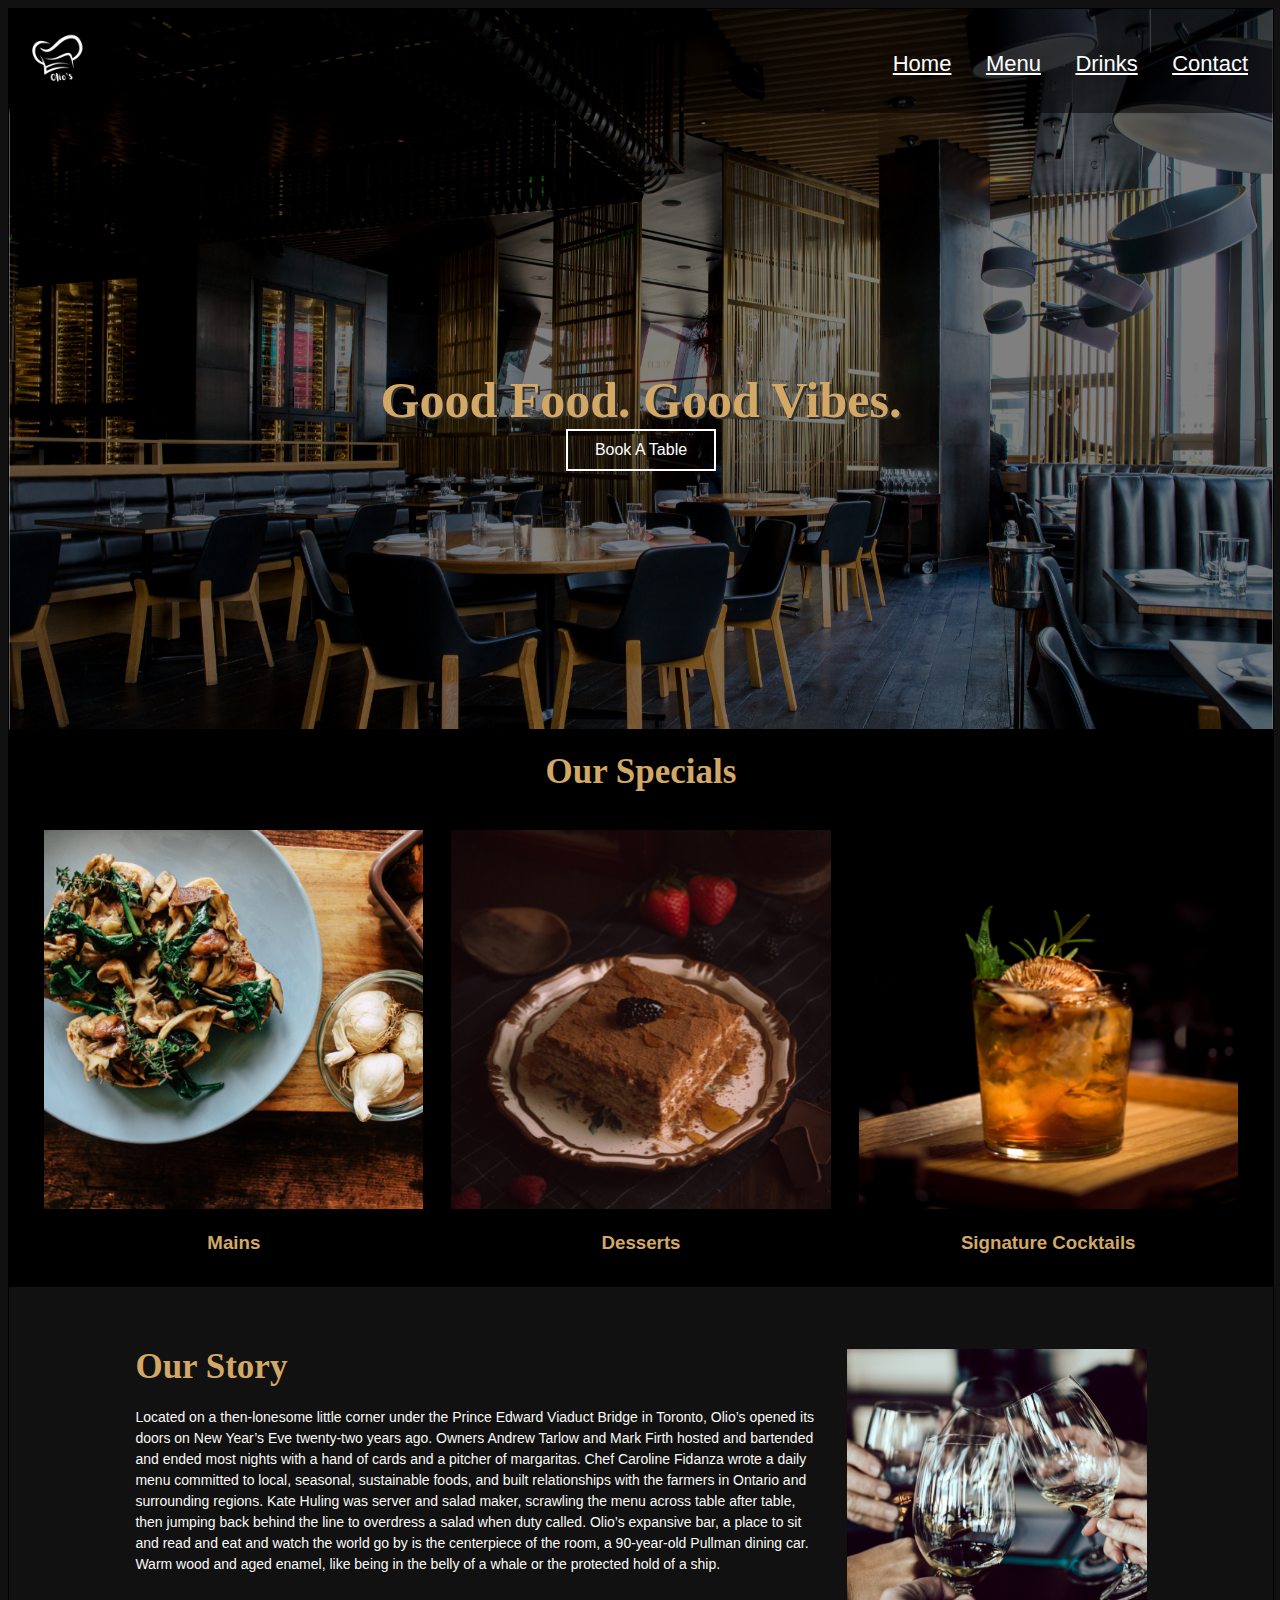
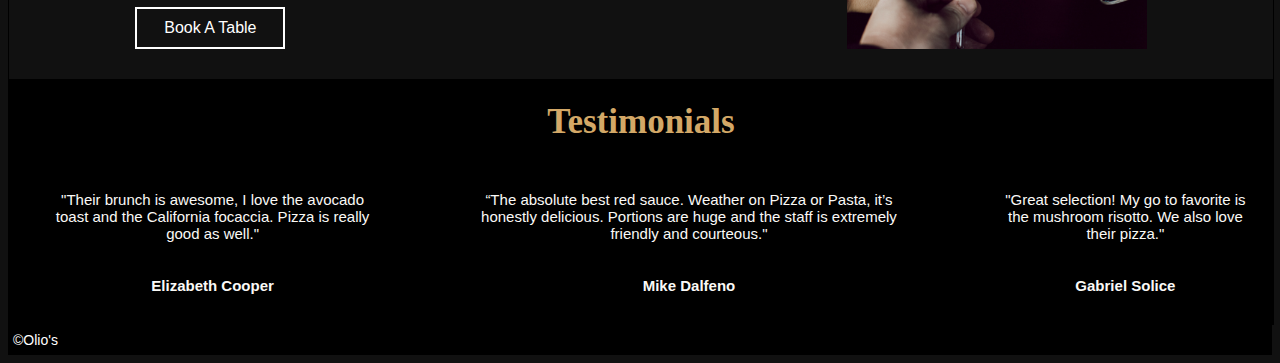
<file: index.html>
<!DOCTYPE html>
<html lang="en">
<head>
<title>Olio's</title>
<meta charset="UTF-8">
<meta name="description" content="Toronto's chill haunt with a vintage vibe offering craft beers and a well crafted wine selection">
<link href="css/style.css" rel="stylesheet" type="text/css"?>
<meta name="viewport" content="width=device-width, initial-scale=1.0">
</head>

<body>
    <div class="wrapper">

        <div class="hero">

            <div class="header">
                <a href="index.html">
                    <img class="logo" src="img/Olio's option1.png" alt="logo">
                </a>
                <div class="nav">
                    <ol>
                        <li><a href="index.html">Home</a></li>
                        <li><a href="menu.html">Menu</a></li>
                        <li><a href="drinks.html">Drinks</a></li>
                        <li><a href="contact.html">Contact</a></li>
                    </ol>
                </div>
            </div>

            <div class="banner">
                <h2>Good Food. Good Vibes.</h2>

                <div class="btn-container">
                    <a href="contact.html">
                    <button class="btn btn--booknow">Book A Table</button></a>
                </div>
            </div>

        </div>

        <div class="special-menu">
            <h1>Our Specials</h1>

            <div class="flex">

                <div class="food-item">
                    <a href="menu.html">
                    <img class="food-img" src="img/food/appetizer3.png"></a>
                    <!--Photo by Lottie Griffiths on Unsplash-->
                 <div class="text">
                    <h3>Mains</h3>
                    <a href="menu.html"></a>
                    </div>
                 </div>

                <div class="food-item">
                    <a href="menu.html">
                    <img class="food-img" src="img/food/dessert1.png"></a>
                    <!--Photo by Taqnia  Creative Studio on Unsplash-->
                    <div class="text">
                        <h3>Desserts</h3>
                        <a href="menu.html"></a>
                    </div>
                </div>

                <div class="food-item">
                    <a href="drinks.html">
                    <img class="food-img" src="img/drinks/sc1.png"></a>
                    <!--Photo by Ash Edmonds on Unsplash-->
                    <div class="text">
                        <h3>Signature Cocktails</h3>
                        <a href="drinks.html"></a>
                    </div>
                </div>
            </div>

        </div>

        <div class="section">
            <div class="text">
                <h1>Our Story</h1>
                <p>Located on a then-lonesome little corner under the Prince Edward Viaduct Bridge in Toronto, Olio’s opened its doors on New Year’s Eve twenty-two years ago. Owners Andrew Tarlow and Mark Firth hosted and bartended and ended most nights with a hand of cards and a pitcher of margaritas. Chef Caroline Fidanza wrote a daily menu committed to local, seasonal, sustainable foods, and built relationships with the farmers in Ontario and surrounding regions. Kate Huling was server and salad maker, scrawling the menu across table after table, then jumping back behind the line to overdress a salad when duty called.
                    Olio’s expansive bar, a place to sit and read and eat and watch the world go by is the centerpiece of the room, a 90-year-old Pullman dining car. Warm wood and aged enamel, like being in the belly of a whale or the protected hold of a ship. 
                    </p>

                <br>

                <div class="btn-container--booktable">
                    <a href="contact.html">
                    <button class="btn btn--booknow">Book A Table</button></a>
                </div>
            
            </div>
            <img src="img/ourstory.png">
            <!--Photo by Scott Warman on Unsplash-->
        </div>
        
        <div class="customer-reviews">

            <h1>Testimonials</h1>

            <div class="testimonials">
			
                <div class="testimonial__info">
				    <p class="testimonial__text">
					"Their brunch is awesome, I love the avocado toast and the California focaccia. Pizza is really good as well."
				    </p>

                    <div class="testimonial__id">
                    <h4 class="testimonial__name">Elizabeth Cooper</h4>
                    </div>
                </div>

                <div class="testimonial__info">
				    <p class="testimonial__text">
					“The absolute best red sauce. Weather on Pizza or Pasta, it’s honestly delicious. Portions are huge and the staff is extremely friendly and courteous."
				    </p>

                    <div class="testimonial__id">
                    <h4 class="testimonial__name">Mike Dalfeno</h4>
                    </div>
                </div>

                <div class="testimonial__info">
				    <p class="testimonial__text">
					"Great selection! My go to favorite is the mushroom risotto. We also love their pizza."
				    </p>

                    <div class="testimonial__id">
                    <h4 class="testimonial__name">Gabriel Solice</h4>
                    </div>
                </div>

            </div>

        </div>


    </div>
</body>

<footer class="footer">
    <p>&copy;Olio's</p>

</footer>

</html>
</file>
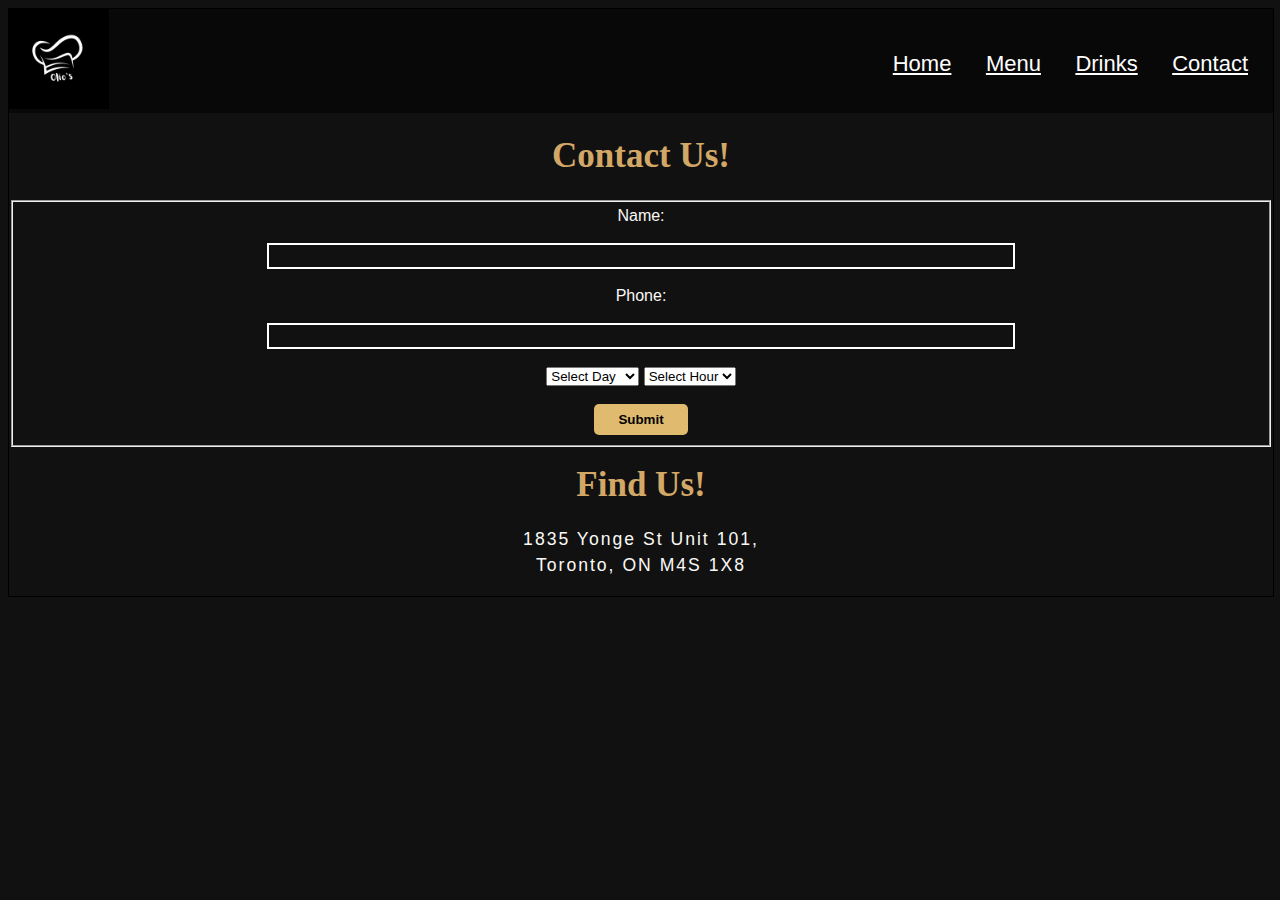
<file: contact.html>
<!DOCTYPE html>
<html lang="en">
    <head>
        <title>Contact Us!</title>
        <meta charset="UTF-8" />
        <meta name="description" content="Contact Us" />
        <link href="css/style.css" rel="stylesheet" type="text/css" ? />
        <meta name="viewport" content="width=device-width, initial-scale=1.0">
    </head>

    <body>
        <div class="wrapper">
            <div class="navbar">
                <div class="header">
                    <a href="index.html">
                        <img
                            class="logo"
                            src="img/Olio's option1.png"
                            alt="logo"
                        />
                    </a>
                    <div class="nav">
                        <ol>
                            <li><a href="index.html">Home</a></li>
                            <li><a href="menu.html">Menu</a></li>
                            <li><a href="drinks.html">Drinks</a></li>
                            <li><a href="contact.html">Contact</a></li>
                        </ol>
                    </div>
                </div>
            </div>

            <h1>Contact Us!</h1>
            <div class="contact-us">
                <div class="form">
                    <form action="php/handler.php" method="get">
                        <fieldset>
                            <label for="name">Name:</label>
                            <br>
                            <br>
                            <input
                                type="text"
                                name="f_name"
                                id="name"
                                class="margin-input"
                            />

                            <br>
                            <br>

                            <label for="number">Phone:</label>
                            <br>
                            <br>
                            <input
                                type="number"
                                name="number"
                                id="number"
                                class="margin-input"
                            />

                            <br>
                            <br>

                            <select name="days">
                                <option value="day-select">Select Day</option>
                                <option value="sunday">Sunday</option>
                                <option value="monday">Monday</option>
                                <option value="tuesday">Tuesday</option>
                                <option value="wednesday">Wednesday</option>
                                <option value="thursday">Thursday</option>
                                <option value="friday">Friday</option>
                                <option value="saturday">Saturday</option>
                            </select>

                            

                            <select name="hours">
                                <option value="hour-select">Select Hour</option>
                                <option value="10">10: 00</option>
                                <option value="10">12: 00</option>
                                <option value="10">14: 00</option>
                                <option value="10">16: 00</option>
                                <option value="10">18: 00</option>
                                <option value="10">20: 00</option>
                                <option value="10">22: 00</option>
                            </select>

                            <br>
                            <br>

                            <input type="submit" class="submit-btn">
                        </fieldset>
                    </form>
                </div>

                <div class="address">
                    <h1>Find Us!</h1>
                    <p class="address-text">
                        1835 Yonge St Unit 101, <br>
                        Toronto, ON M4S 1X8
                    </p>
                </div>
            </div>
        </div>
    </body>

</html>
</file>
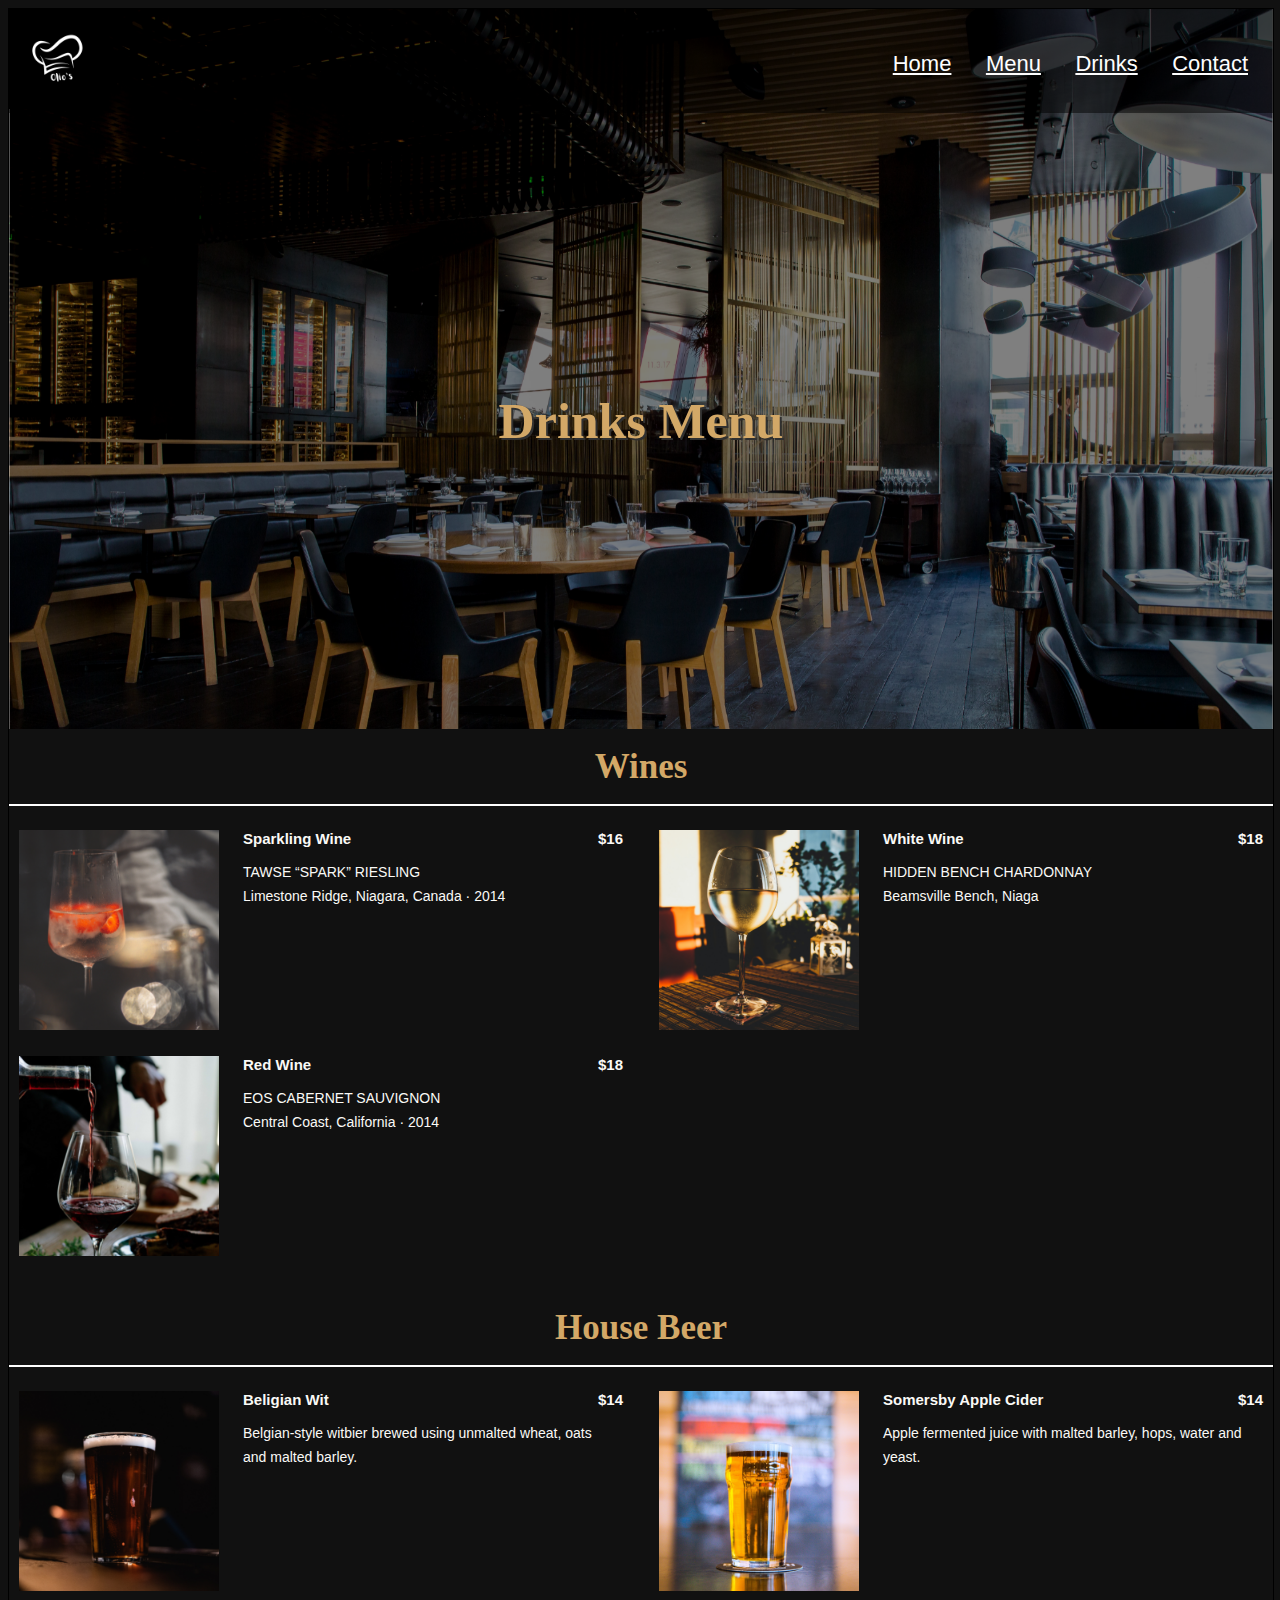
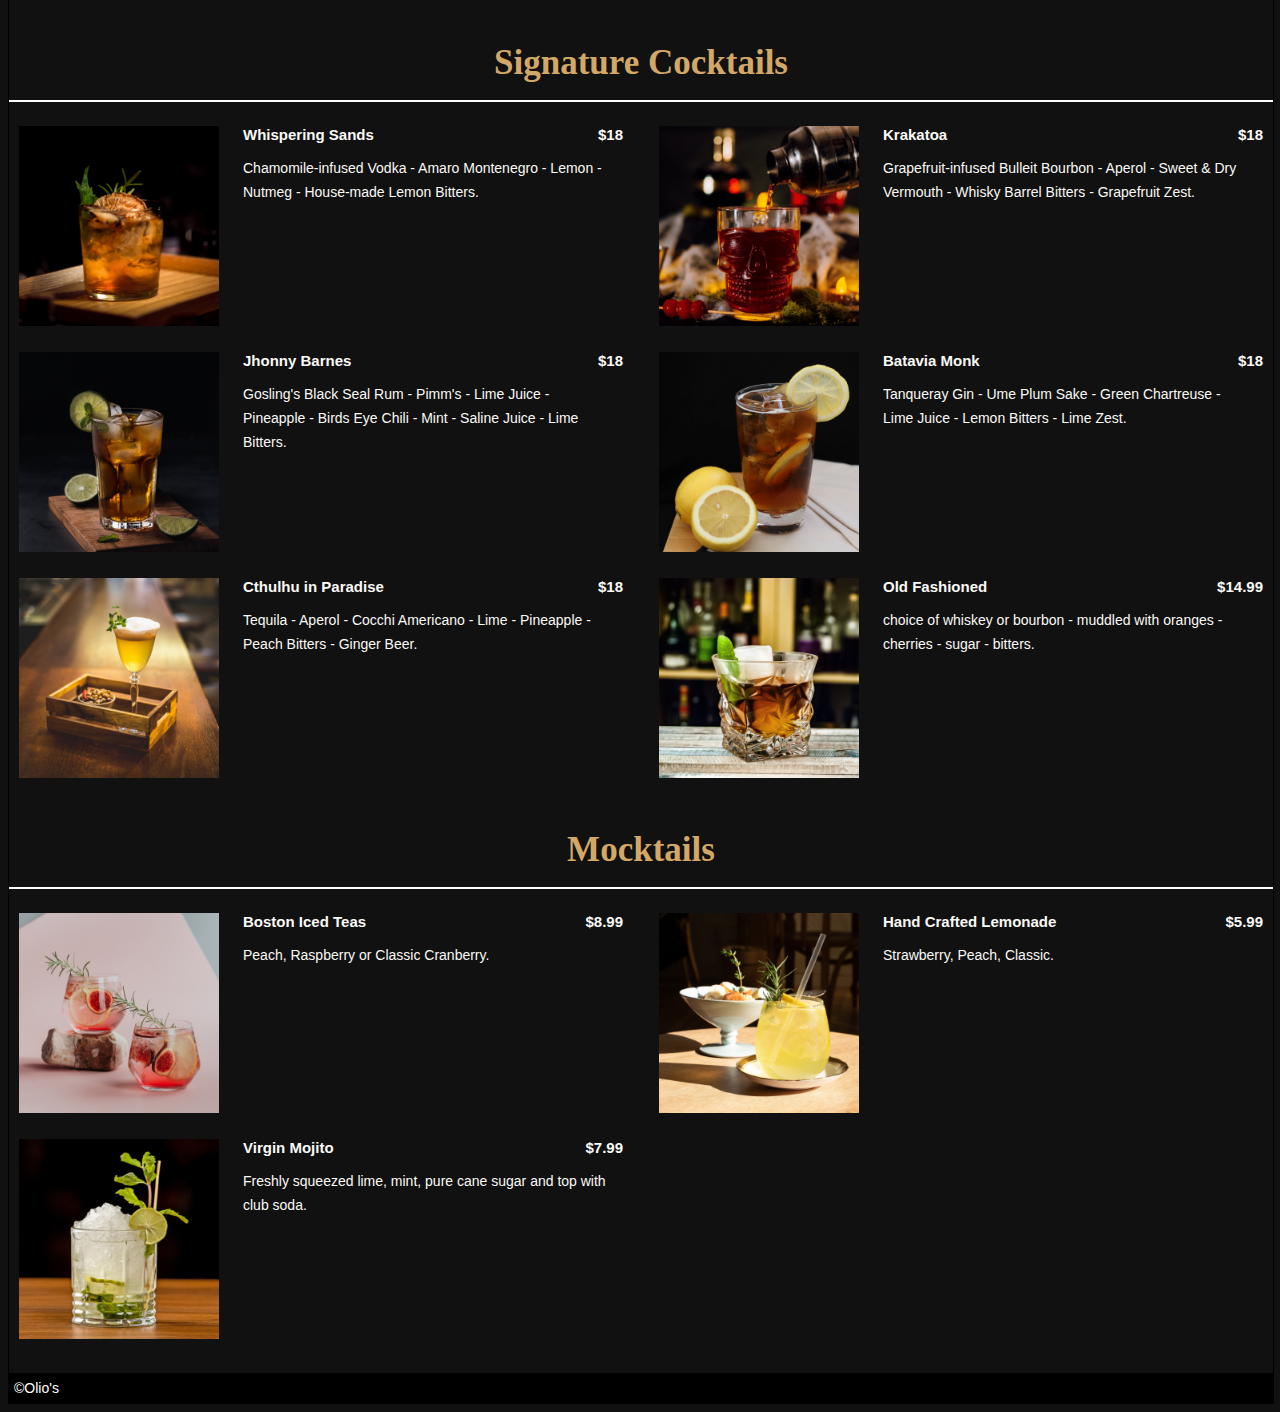
<file: drinks.html>
<!DOCTYPE html>
<html lang="en">
<head>
<title>Drinks page</title>
<meta charset="UTF-8">
<meta name="description" content="Let's drink">
<link href="css/style.css" rel="stylesheet" type="text/css"?>
<meta name="viewport" content="width=device-width, initial-scale=1.0">
</head>

<body>

    <div class="wrapper">

        <div class="hero">

            <div class="header">
                <a href="index.html">
                    <img class="logo" src="img/Olio's option1.png" alt="logo">
                    <!--Designed by me on Canva-->
                </a>
                <div class="nav">
                    <ol>
                        <li><a href="index.html">Home</a></li>
                        <li><a href="menu.html">Menu</a></li>
                        <li><a href="drinks.html">Drinks</a></li>
                        <li><a href="contact.html">Contact</a></li>
                    </ol>
                </div>
            </div>

            <div class="banner">
                <h2>Drinks Menu</h2>
            </div>
        </div>

        <div class="container__menu">
            <div class="menu">
                <h1 class="menu-group-heading">
                    Wines
                </h1>
                <div class="menu-group">
                    <div class="menu-item">
                        <img class="menu-item-image" src="img/drinks/wine1.png">
                        <!--Photo by Christian Fridell on Pexels-->
                        <div class="menu-item-text">
                            <h4 class="menu-item-heading">
                                <span class="menu-item-name">Sparkling Wine</span>
                                <span class="menu-item-price">$16</span>
                            </h4>
                            <p class="menu-item-description">TAWSE “SPARK” RIESLING <br>
                                Limestone Ridge, Niagara, Canada · 2014</p>
                        </div>
                    </div>

                    <div class="menu-item">
                        <img class="menu-item-image" src="img/drinks/wine2.png">
                        <!--Photo by Krisztina Papp on Pexels-->
                        <div class="menu-item-text">
                            <h4 class="menu-item-heading">
                                <span class="menu-item-name">White Wine</span>
                                <span class="menu-item-price">$18</span>
                            </h4>
                            <p class="menu-item-description">HIDDEN BENCH CHARDONNAY <br>
                                Beamsville Bench, Niaga
                                </p>
                        </div>
                    </div>

                    <div class="menu-item">
                        <img class="menu-item-image" src="img/drinks/wine3.png">
                        <!--Photo by Christian Fridell on Pexels-->
                        <div class="menu-item-text">
                            <h4 class="menu-item-heading">
                                <span class="menu-item-name">Red Wine</span>
                                <span class="menu-item-price">$18</span>
                            </h4>
                            <p class="menu-item-description">EOS CABERNET SAUVIGNON <br>
                                Central Coast, California · 2014
                                </p>
                        </div>
                    </div>

                </div>

                <h1 class="menu-group-heading">
                    House Beer
                </h1>
                <div class="menu-group">
                    <div class="menu-item">
                        <img class="menu-item-image" src="img/drinks/cb1.png">
                        <!--Photo by Matt Palmer on Unsplash-->
                        <div class="menu-item-text">
                            <h4 class="menu-item-heading">
                                <span class="menu-item-name">Beligian Wit</span>
                                <span class="menu-item-price">$14</span>
                            </h4>
                            <p class="menu-item-description">Belgian-style witbier brewed using unmalted wheat, oats and malted barley.</p>
                        </div>
                    </div>

                    <div class="menu-item">
                        <img class="menu-item-image" src="img/drinks/cb2.png">
                        <!--Photo by Michael B. Stuart on Unsplash-->
                        <div class="menu-item-text">
                            <h4 class="menu-item-heading">
                                <span class="menu-item-name">Somersby Apple Cider</span>
                                <span class="menu-item-price">$14</span>
                            </h4>
                            <p class="menu-item-description">Apple fermented juice with malted barley, hops, water and yeast.</p>
                        </div>
                    </div>
                </div>


                <h1 class="menu-group-heading">
                    Signature Cocktails
                </h1>
                <div class="menu-group">
                    <div class="menu-item">
                        <img class="menu-item-image" src="img/drinks/sc1.png">
                        <!--Photo by Ash Edmonds on Unsplash-->
                        <div class="menu-item-text">
                            <h4 class="menu-item-heading">
                                <span class="menu-item-name">Whispering Sands</span>
                                <span class="menu-item-price">$18</span>
                            </h4>
                            <p class="menu-item-description">Chamomile-infused Vodka - Amaro Montenegro - Lemon - Nutmeg - House-made Lemon Bitters.</p>
                        </div>
                    </div>

                    <div class="menu-item">
                        <img class="menu-item-image" src="img/drinks/sc2.png">
                        <!--Photo by Rinck Content Studio on Unsplash-->
                        <div class="menu-item-text">
                            <h4 class="menu-item-heading">
                                <span class="menu-item-name">Krakatoa</span>
                                <span class="menu-item-price">$18</span>
                            </h4>
                            <p class="menu-item-description">Grapefruit-infused Bulleit Bourbon - Aperol - Sweet & Dry Vermouth - Whisky Barrel Bitters - Grapefruit Zest.</p>
                        </div>
                    </div>

                    <div class="menu-item">
                        <img class="menu-item-image" src="img/drinks/sc3.png">
                        <!--Photo by Mae Mu on Unsplash-->
                        <div class="menu-item-text">
                            <h4 class="menu-item-heading">
                                <span class="menu-item-name">Jhonny Barnes</span>
                                <span class="menu-item-price">$18</span>
                            </h4>
                            <p class="menu-item-description">Gosling's Black Seal Rum - Pimm's - Lime Juice - Pineapple - Birds Eye Chili - Mint - Saline Juice - Lime Bitters.</p>
                        </div>
                    </div>

                    <div class="menu-item">
                        <img class="menu-item-image" src="img/drinks/sc4.png">
                        <!--Photo by Gaby Yerden on Unsplash-->
                        <div class="menu-item-text">
                            <h4 class="menu-item-heading">
                                <span class="menu-item-name">Batavia Monk</span>
                                <span class="menu-item-price">$18</span>
                            </h4>
                            <p class="menu-item-description">Tanqueray Gin - Ume Plum Sake - Green Chartreuse - Lime Juice - Lemon Bitters - Lime Zest.</p>
                        </div>
                    </div>

                    <div class="menu-item">
                        <img class="menu-item-image" src="img/drinks/sc5.png">
                        <!--Photo by Jakub Dziubak on Unsplash-->
                        <div class="menu-item-text">
                            <h4 class="menu-item-heading">
                                <span class="menu-item-name">Cthulhu in Paradise</span>
                                <span class="menu-item-price">$18</span>
                            </h4>
                            <p class="menu-item-description">Tequila - Aperol - Cocchi Americano - Lime - Pineapple - Peach Bitters - Ginger Beer.</p>
                        </div>
                    </div>

                    <div class="menu-item">
                        <img class="menu-item-image" src="img/drinks/sc6.png">
                        <!--Photo by Johann Trasch on Unsplash-->
                        <div class="menu-item-text">
                            <h4 class="menu-item-heading">
                                <span class="menu-item-name">Old Fashioned</span>
                                <span class="menu-item-price">$14.99</span>
                            </h4>
                            <p class="menu-item-description">choice of whiskey or bourbon - muddled with oranges - cherries - sugar - bitters.</p>
                        </div>
                    </div>

                </div>

                <h1 class="menu-group-heading">
                    Mocktails
                </h1>
                <div class="menu-group">
                    <div class="menu-item">
                        <img class="menu-item-image" src="img/drinks/mocktails1.png">
                        <!--Photo by Shameel mukkath on Pexels-->
                        <div class="menu-item-text">
                            <h4 class="menu-item-heading">
                                <span class="menu-item-name">Boston Iced Teas</span>
                                <span class="menu-item-price">$8.99</span>
                            </h4>
                            <p class="menu-item-description">Peach, Raspberry or Classic Cranberry.</p>
                        </div>
                    </div>

                    <div class="menu-item">
                        <img class="menu-item-image" src="img/drinks/mocktails2.png">
                        <!--Photo by Wesley Shen on Unsplash-->
                        <div class="menu-item-text">
                            <h4 class="menu-item-heading">
                                <span class="menu-item-name">Hand Crafted Lemonade</span>
                                <span class="menu-item-price">$5.99</span>
                            </h4>
                            <p class="menu-item-description">Strawberry, Peach, Classic.</p>
                        </div>
                    </div>

                    <div class="menu-item">
                        <img class="menu-item-image" src="img/drinks/mocktail3.png">
                        <!--Photo by Anil Sharma on Pexels-->
                        <div class="menu-item-text">
                            <h4 class="menu-item-heading">
                                <span class="menu-item-name">Virgin Mojito</span>
                                <span class="menu-item-price">$7.99</span>
                            </h4>
                            <p class="menu-item-description">Freshly squeezed lime, mint, pure cane sugar and top with club soda.</p>
                        </div>
                    </div>

                </div>

            </div>

        </div>

</body>

<footer class="footer">
    <p>&copy;Olio's</p>
</footer>

</html>
</file>
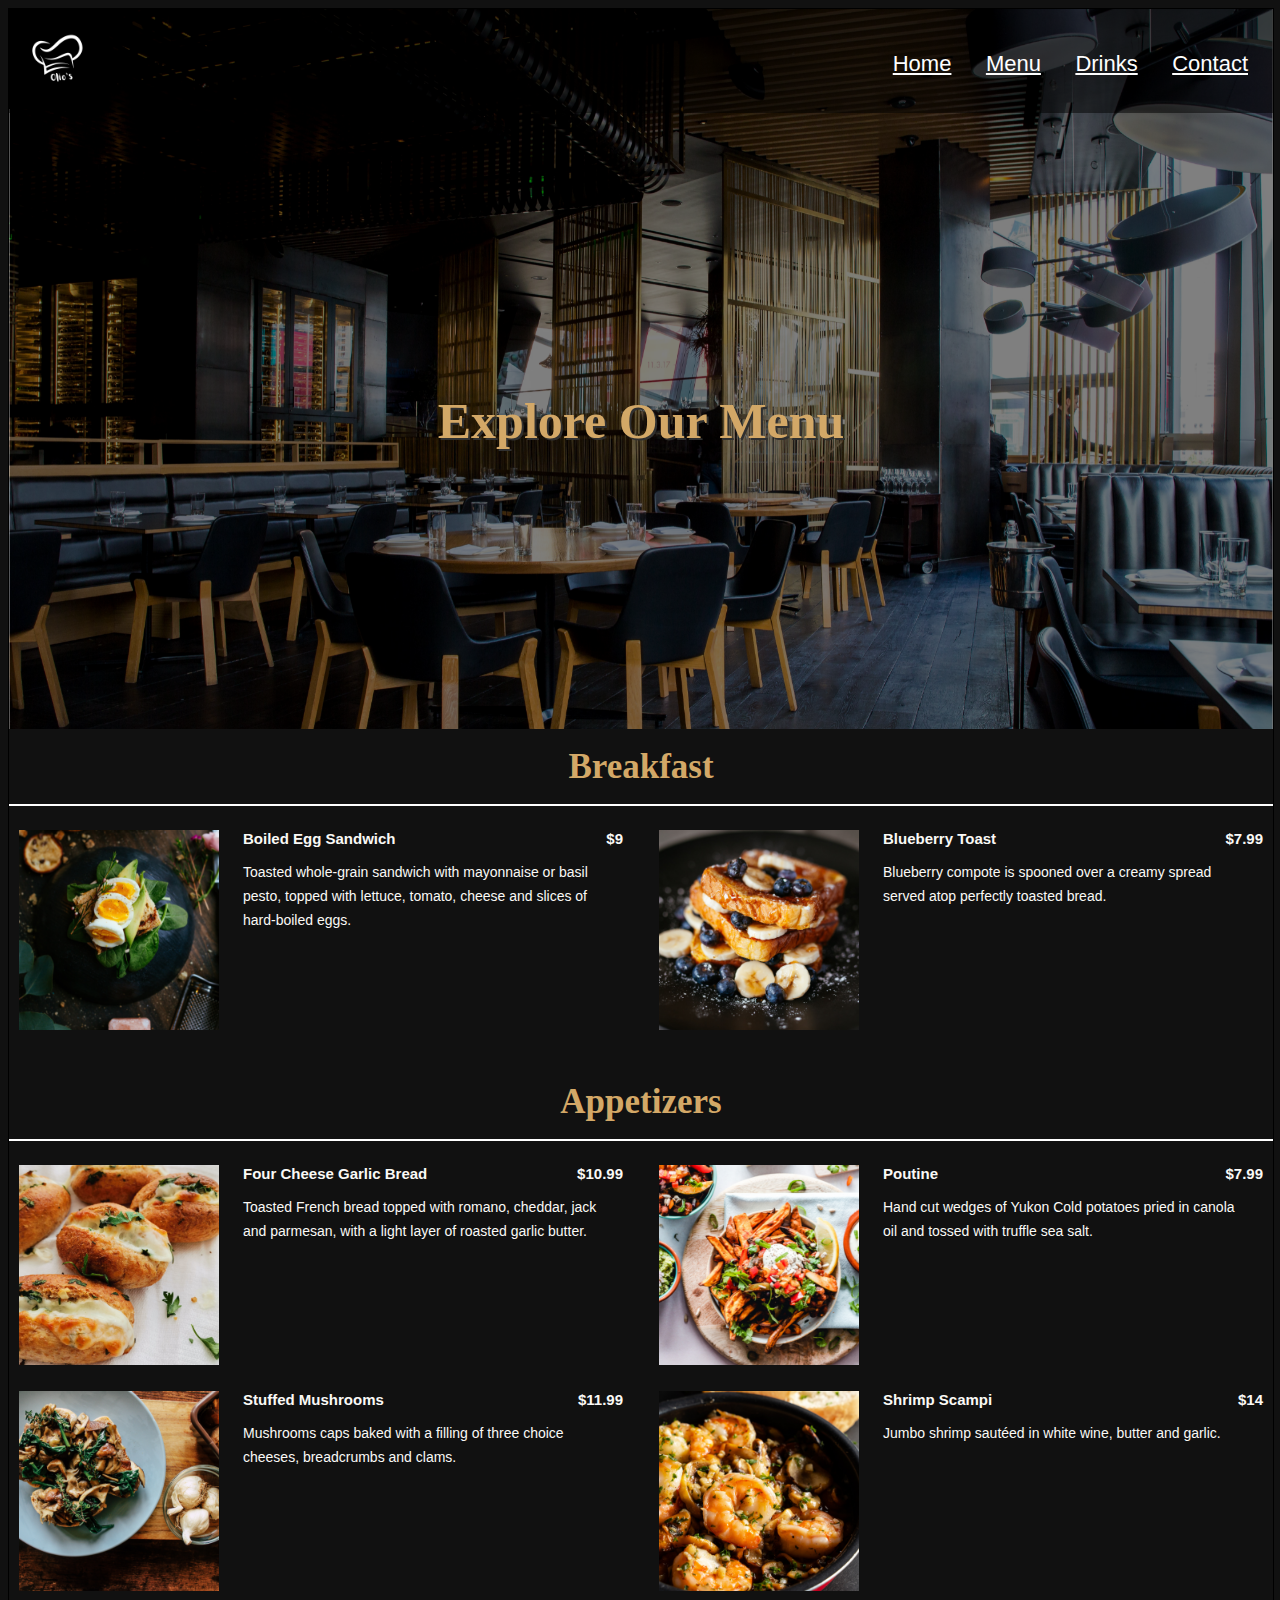
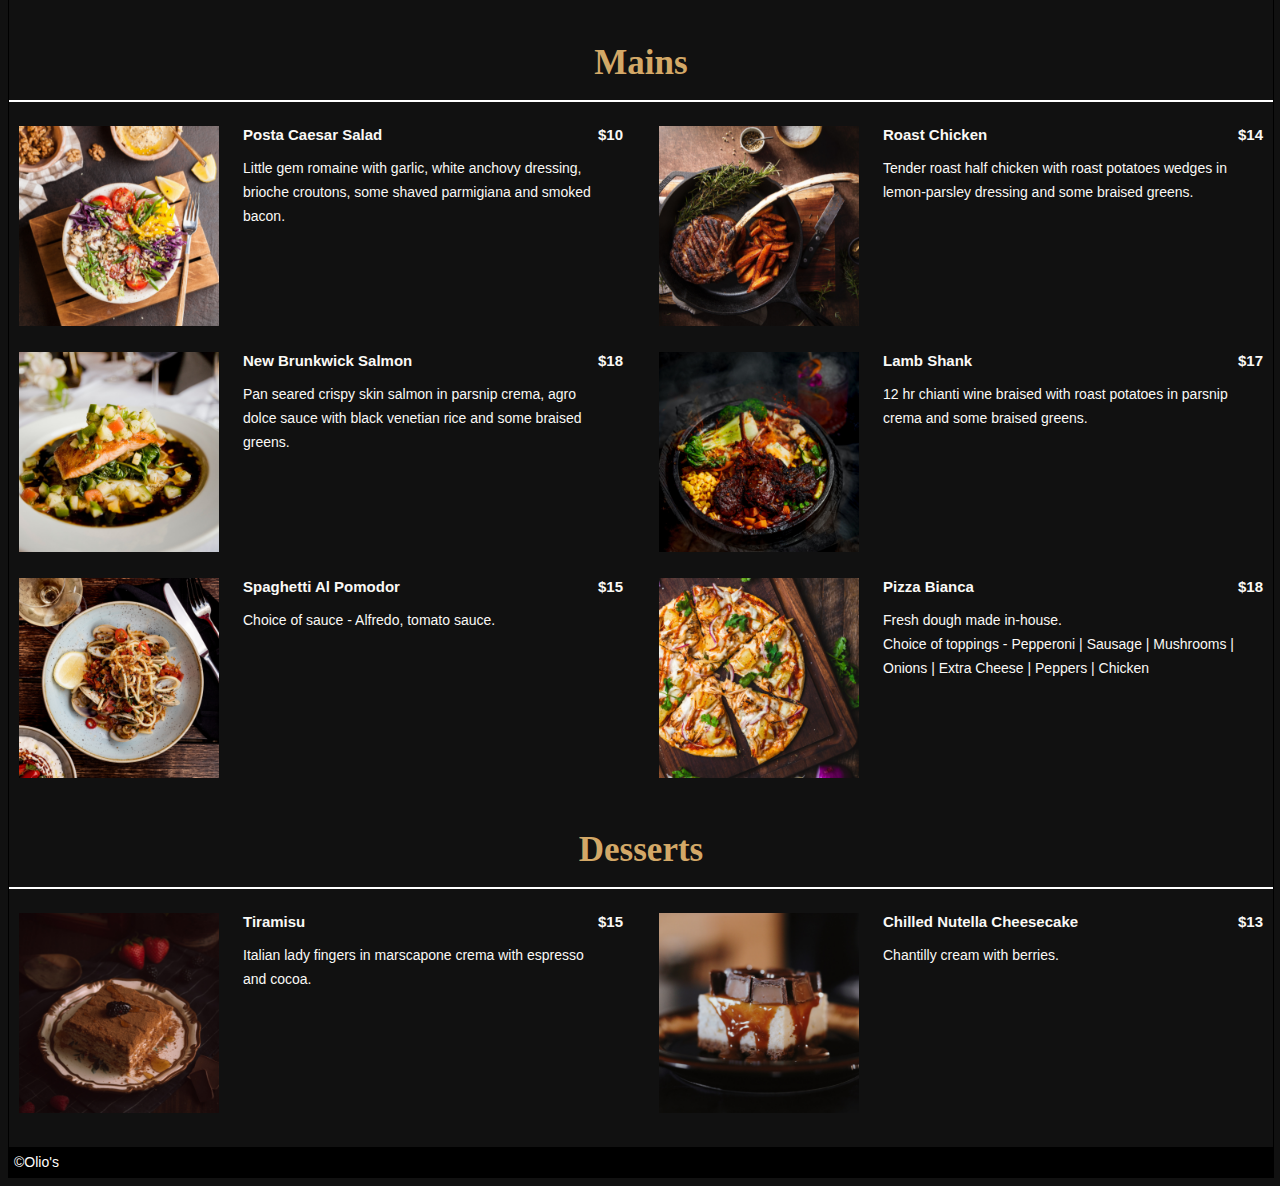
<file: menu.html>
<!DOCTYPE html>
<html lang="en">
<head>
<title>Menu page</title>
<meta charset="UTF-8">
<meta name="description" content="Explore our menu">
<link href="css/style.css" rel="stylesheet" type="text/css"?>
<meta name="viewport" content="width=device-width, initial-scale=1.0">
</head>

<body>

    <div class="wrapper">

        <div class="hero">

            <div class="header">
                <a href="index.html">
                    <img class="logo" src="img/Olio's option1.png" alt="logo">
                </a>
                <div class="nav">
                    <ol>
                        <li><a href="index.html">Home</a></li>
                        <li><a href="menu.html">Menu</a></li>
                        <li><a href="drinks.html">Drinks</a></li>
                        <li><a href="contact.html">Contact</a></li>
                    </ol>
                </div>
            </div>

            <div class="banner">
                <h2>Explore Our Menu</h2>
            </div>
        </div>

        <div class="container__menu">
            <div class="menu">
                <h1 class="menu-group-heading">
                    Breakfast
                </h1>
                <div class="menu-group">
                    <div class="menu-item">
                        <img class="menu-item-image" src="img/food/breakfast1.png">
                        <!--Photo by Joseph Gonzalez on Unsplash-->
                        <div class="menu-item-text">
                            <h4 class="menu-item-heading">
                                <span class="menu-item-name">Boiled Egg Sandwich</span>
                                <span class="menu-item-price">$9</span>
                            </h4>
                            <p class="menu-item-description">Toasted whole-grain sandwich with mayonnaise or basil pesto, topped with lettuce, tomato, cheese and slices of hard-boiled eggs.</p>
                        </div>
                    </div>

                    <div class="menu-item">
                        <img class="menu-item-image" src="img/food/breakfast2.png">
                        <!--Photo by Joseph Gonzalez on Unsplash-->
                        <div class="menu-item-text">
                            <h4 class="menu-item-heading">
                                <span class="menu-item-name">Blueberry Toast</span>
                                <span class="menu-item-price">$7.99</span>
                            </h4>
                            <p class="menu-item-description">Blueberry compote is spooned over a creamy spread served atop perfectly toasted bread. </p>
                        </div>
                    </div>

                </div>

                <h1 class="menu-group-heading">
                    Appetizers
                </h1>
                <div class="menu-group">
                    <div class="menu-item">
                        <img class="menu-item-image" src="img/food/appetizer1.png">
                        <!--Photo by Selen Öngören on Pexels-->
                        <div class="menu-item-text">
                            <h4 class="menu-item-heading">
                                <span class="menu-item-name">Four Cheese Garlic Bread</span>
                                <span class="menu-item-price">$10.99</span>
                            </h4>
                            <p class="menu-item-description">Toasted French bread topped with romano, cheddar, jack and parmesan, with a light layer of roasted garlic butter.</p>
                        </div>
                    </div>

                    <div class="menu-item">
                        <img class="menu-item-image" src="img/food/appetizer2.png">
                        <!--Photo by Selen Öngören on Pexels-->
                        <div class="menu-item-text">
                            <h4 class="menu-item-heading">
                                <span class="menu-item-name">Poutine</span>
                                <span class="menu-item-price">$7.99</span>
                            </h4>
                            <p class="menu-item-description">Hand cut wedges of Yukon Cold potatoes pried in canola oil and tossed with truffle sea salt.</p>
                        </div>
                    </div>

                    <div class="menu-item">
                        <img class="menu-item-image" src="img/food/appetizer3.png">
                        <!--Photo by Lottie Griffiths on Unsplash-->
                        <div class="menu-item-text">
                            <h4 class="menu-item-heading">
                                <span class="menu-item-name">Stuffed Mushrooms</span>
                                <span class="menu-item-price">$11.99</span>
                            </h4>
                            <p class="menu-item-description">Mushrooms caps baked with a filling of three choice cheeses, breadcrumbs and clams.</p>
                        </div>
                    </div>

                    <div class="menu-item">
                        <img class="menu-item-image" src="img/food/appetizer4.png">
                        <!--Photo by Durenne Loris on Unsplash-->
                        <div class="menu-item-text">
                            <h4 class="menu-item-heading">
                                <span class="menu-item-name">Shrimp Scampi</span>
                                <span class="menu-item-price">$14</span>
                            </h4>
                            <p class="menu-item-description">Jumbo shrimp sautéed in white wine, butter and garlic.</p>
                        </div>
                    </div>

                </div>


                <h1 class="menu-group-heading">
                    Mains
                </h1>
                <div class="menu-group">
                    <div class="menu-item">
                        <img class="menu-item-image" src="img/food/mains1.png">
                        <!--Photo by Mariana Medvedeva on Unsplash-->
                        <div class="menu-item-text">
                            <h4 class="menu-item-heading">
                                <span class="menu-item-name">Posta Caesar Salad</span>
                                <span class="menu-item-price">$10</span>
                            </h4>
                            <p class="menu-item-description">Little gem romaine with garlic, white anchovy dressing, brioche croutons, some shaved parmigiana and smoked bacon.</p>
                        </div>
                    </div>

                    <div class="menu-item">
                        <img class="menu-item-image" src="img/food/mains2.png">
                        <!--Photo by Madie Hamilton on Unsplash-->
                        <div class="menu-item-text">
                            <h4 class="menu-item-heading">
                                <span class="menu-item-name">Roast Chicken</span>
                                <span class="menu-item-price">$14</span>
                            </h4>
                            <p class="menu-item-description">Tender roast half chicken with roast potatoes wedges in lemon-parsley dressing and some braised greens.</p>
                        </div>
                    </div>

                    <div class="menu-item">
                        <img class="menu-item-image" src="img/food/mains3.png">
                        <!--Photo by Casey Lee on Unsplash-->
                        <div class="menu-item-text">
                            <h4 class="menu-item-heading">
                                <span class="menu-item-name">New Brunkwick Salmon</span>
                                <span class="menu-item-price">$18</span>
                            </h4>
                            <p class="menu-item-description">Pan seared crispy skin salmon in parsnip crema, agro dolce sauce with black venetian rice and some braised greens.</p>
                        </div>
                    </div>

                    <div class="menu-item">
                        <img class="menu-item-image" src="img/food/mains4.png">
                        <!--Photo by Pinaak Kumar on Unsplash-->
                        <div class="menu-item-text">
                            <h4 class="menu-item-heading">
                                <span class="menu-item-name">Lamb Shank</span>
                                <span class="menu-item-price">$17</span>
                            </h4>
                            <p class="menu-item-description">12 hr chianti wine braised with roast potatoes in parsnip crema and some braised greens.</p>
                        </div>
                    </div>

                    <div class="menu-item">
                        <img class="menu-item-image" src="img/food/mains5.png">
                        <!--Photo by Clark Douglas on Unsplash-->
                        <div class="menu-item-text">
                            <h4 class="menu-item-heading">
                                <span class="menu-item-name">Spaghetti Al Pomodor</span>
                                <span class="menu-item-price">$15</span>
                            </h4>
                            <p class="menu-item-description">Choice of sauce - Alfredo, tomato sauce.</p>
                        </div>
                    </div>

                    <div class="menu-item">
                        <img class="menu-item-image" src="img/food/mains6.png">
                        <!--Photo by Chad Montano on Unsplash-->
                        <div class="menu-item-text">
                            <h4 class="menu-item-heading">
                                <span class="menu-item-name">Pizza Bianca</span>
                                <span class="menu-item-price">$18</span>
                            </h4>
                            <p class="menu-item-description">Fresh dough made in-house. <br>
                                Choice of toppings - Pepperoni | Sausage | Mushrooms | Onions | Extra Cheese | Peppers | Chicken</p>
                        </div>
                    </div>

                </div>

                <h1 class="menu-group-heading">
                    Desserts
                </h1>
                <div class="menu-group">
                    <div class="menu-item">
                        <img class="menu-item-image" src="img/food/dessert1.png">
                        <!--Photo by Taqnia Creative Studio ON PEXELS-->
                        <div class="menu-item-text">
                            <h4 class="menu-item-heading">
                                <span class="menu-item-name">Tiramisu</span>
                                <span class="menu-item-price">$15</span>
                            </h4>
                            <p class="menu-item-description">Italian lady fingers in marscapone crema with espresso and cocoa.</p>
                        </div>
                    </div>

                    <div class="menu-item">
                        <img class="menu-item-image" src="img/food/dessert2.png">
                        <!--Photo by Fallon Michael on Unsplash-->
                        <div class="menu-item-text">
                            <h4 class="menu-item-heading">
                                <span class="menu-item-name">Chilled Nutella Cheesecake</span>
                                <span class="menu-item-price">$13</span>
                            </h4>
                            <p class="menu-item-description">Chantilly cream with berries.</p>
                        </div>
                    </div>

                </div>

            </div>

        </div>

</body>

<footer class="footer">
    <p>&copy;Olio's</p>

</footer>

</html>
</file>
<file: css/style.css>
html {
    font-family: Helvetica, sans-serif;
    background-color: #111111;
    color: white;
    background-attachment: fixed;
}

/* Homepage */

body {
    color: #FAF9F6;
	font-size: 16px;
}

@media only screen and (max-width: 600px) {
  body {
    font-size: 14px;
  }
}

.hero {
    display: flex;
    flex-direction: column;
    height: 80vh;
    background-image: url(../img/banner1.png);
    background-size: 100%;
	background-size: cover;
}

/* Banner image - Photo by Jason Leung on Unsplash */

/* Logo + Nav Bar */

.wrapper{
    width: 100%;
    margin: auto;
    border: 1px solid rgb(0, 0, 0);
}

.header {
  display: flex;
  align-items: center;
  background-color: rgb(0, 0, 0, 0.5);
}

.logo{
    width: 100px;
    height: 100px;
}

.nav {
    height: 40px;
    padding: 10px 10px 10px 10px;
    flex: 1;
}

.nav ol {
    padding: 0px;
    margin: 0;
    float: right;
}

.nav ol li{
    display: inline-block;
    margin: 10px 15px 10px 15px;
}

.nav ol li a {
    font-size: 22px;
    color: rgb(254, 254, 254);
}

/* Banner Section */

.banner {
    display: flex;
    flex-direction: column;
    flex: 1;
    align-items: center;
    justify-content: center;
}

h2 {
    font-family: fantasy;
    text-align: center;
    font-size: 50px;
    color: rgb(211, 168, 103);
    text-shadow: 2px 2px #303030;
    margin: 0;
}

.button {
    display: flex;
}


.btn-container {
    display: flex;
    justify-content: center;
}

.btn--booknow {
    background-color: transparent;
    color: white;
    border: 2px solid #ffffff;
    width: 150px;
    font-size: 16px;
    padding: 10px 10px 10px 10px;
}

/* The following is an example of psuedo class as I have addded a hover on the button */

.btn--booknow:hover {
    background-color: rgb(211, 168, 103);
    color: black;
}

/* Body */

.body{
    margin: 0px;
}

/* Body-Special Menu */

.special-menu {
    display: flex;
    flex-direction: column;
    background-color: black;
}

h1 {
    font-family: cursive;
    color: rgb(211, 168, 103);
    font-size: 35px;
    text-align: center;
}

.flex {
    display: flex;
    align-items: center; 
    justify-content: center;
    background-color: black;
}

.flex .food-item {
    display: flex;
    max-width: 30%;
    border: 4px solid black;
    margin: 10px;
    flex: 1;
    justify-content: center;
    align-items: center;
    flex-direction: column;
}

.flex .food-item img {
    max-width: 100%;
    justify-content: center;
}

h3 {
    text-align: center;
    color: rgb(211, 168, 103);
}

p {
    font-size: 14px;
    text-align: center;
}

/* Body-Our Story */

.section {
    display: flex;
    justify-content: space-between;
    padding: 30px;
    width: 80%;
    margin: 2rem auto 0 auto;
}

.section img {
    height: 300px;
}

.section h1{
    text-align: left;
    margin-top: 0px;
    line-height: 1em;
}

/* The following is a case of inheritance. I added a font color to the body. The following p tag is inheriting the color */
/* The following also shows an instance of inheritance where the p tag was supposed to be center aligned. However this is aligned to the left */

.section p {
    text-align: left;
    margin-inline-end: 2em;
    line-height: 1.5em;
}

.btn-container--booktable {
    display: flex;
}

/* Body-Testimonials */

.customer-reviews {
    display: flex;
    flex-direction: column;
    background-color: black;
}

.testimonials {
    width: 100vw;
	display: flex;
	justify-content: center;
	align-items: center;
    flex-direction: row;
}

.testimonial__info {
    display: flex;
	padding: 10px 20px;
    flex-direction: column;
    align-items: center;
}

/*The following is a case of overwriting. The p tag has a font size of 14px. I have overwritten that in testimonial text to 15px */

.testimonial__text {
    width: 90%;
    font-size :15px;
}

.testimonial__id {
    text-align: center;
    margin: 0px;
}

/* Footer */

.footer {
    height: 30px;
    background-color: #000;
    color: rgb(255, 255, 255);
    display: flex;
    align-items: center;
    padding-left: 5px;
}

/*T his is the menu and drinks page */
/* The menu and drinks page layout is different from the main home page */

.container {
    max-width: 1200px;
    margin: 0 auto;
    padding: 1.5em;
}

h4 {
    font-size: 15px;
}

.menu {
    font-family: sans-serif;
    font-size: 16px;
}

.menu-group {
    display: grid;
    grid-template-columns: 1fr 1fr;
    gap: 1em;
    padding: 1.5em 0; 
}

.menu-group-heading {
    text-align: center;
    font-size: 35px;
    margin: 0;
    padding-bottom: 1em;
    border-bottom: 2px solid white;
    padding: 0.5em;
}

.menu-item {
    display: flex;
    margin-left: 10px;
    margin-right: 10px;
    margin-bottom: 10px;
}

.menu-item-heading {
    display: flex;
    justify-content: space-between;
    margin: 0;
}

.menu-item-name {
    margin-right: 1.5em;
}

.menu-item-image {
    width: 200px;
    height: 200px;
    flex-shrink: 0;
    margin-right: 1.5em;
}

.menu-item-description {
    text-align: left;
    line-height: 1.7;
    max-width: 26em;
}

.menu-item-text {
    flex-grow: 1;
}


/* Contact Us Page */
/* The layout is slightly different in the contact page as well since I have not added a banner image */

.name {
    font-size: 20px;
}

.address h1 {
    margin-top: 20px;
    line-height: 1em;
}

.address .address-text {
    line-height: 1.5em;
    font-size: 1.1em;
    letter-spacing: 2px;
}

.form {
    min-width: 75%;
    align-items: center;
    text-align: center;
}

.form .submit-btn {
    padding: 0.6em 1.8em;
    background-color: rgb(224, 186, 110);
    border: none;
    font-weight: bold;
    border-radius: 5px;
}

.margin-input {
    min-width: 60%;
    color: rgb(211 168 103);
    background-color: transparent;
    border: 2px solid #ffffff;
    height: 20px;
}
</file>
